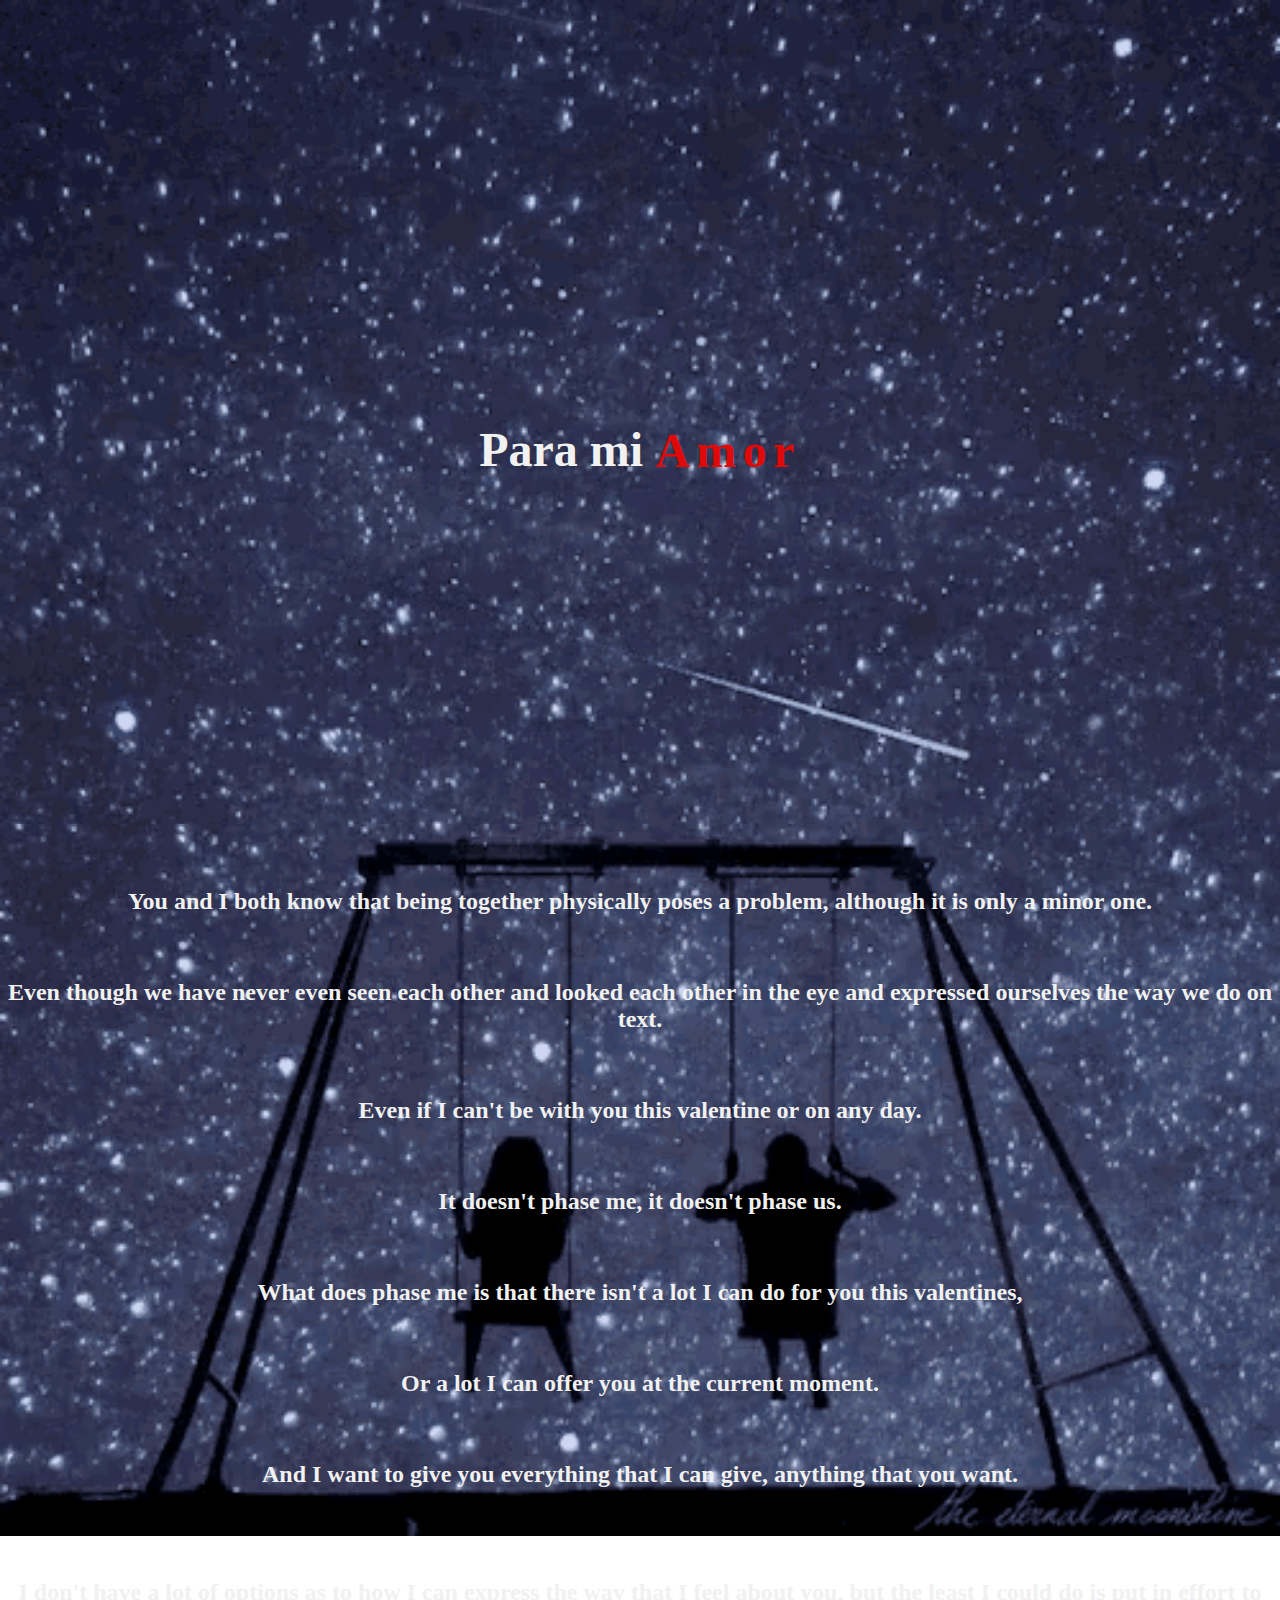
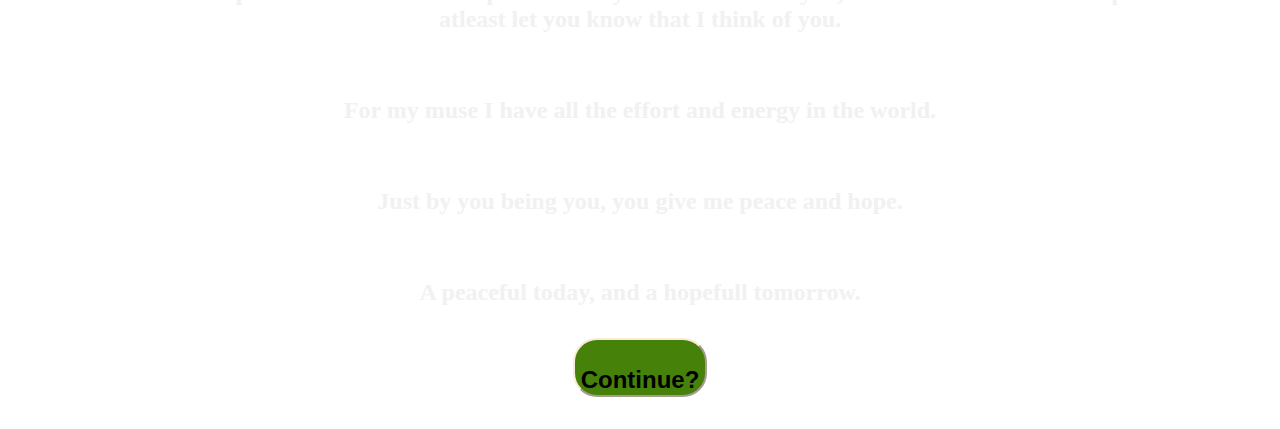
<file: index.html>
<!DOCTYPE html>
<html lang="en">
<head>
    <meta charset="UTF-8">
    <meta name="viewport" content="width=device-width, initial-scale=1.0">
    <link rel="stylesheet" href="stylesheet.css">
    <title>Happy Valentines.</title>
</head>
<body>
    <div class="container">
    <div class="love">
            <h1 class="heading">Para mi <span>Amor</span></h1>
            </div>
            <br>
            <P class="content">
                You and I both know that being together physically poses a problem, although it is only a minor one.</P>
                <P class="content" >Even though we have never even seen each other and looked each other in the eye and expressed ourselves the way we do on text. </P>
                <p class="content"> Even if I can't be with you this valentine or on any day.</p>
                <p class="content"> It doesn't phase me, it doesn't phase us.</p>
               <p class="content"> What does phase me is that there isn't a lot I can do for you this valentines,</p>
               <p class="content"> Or a lot I can offer you at the current moment.</p>
               <p class="content"> And I want to give you everything that I can give, anything that you want.</p>
               <br>
               <p class="content"> I don't have a lot of options as to how I can express the way that I feel about you, but the least I could do is put in effort to atleast let you know that I think of you.</p>
               <p class="content"> For my muse I have all the effort and energy in the world.</p>
               <p class="content"> Just by you being you, you give me peace and hope.</p>
               <p class="content"> A peaceful today, and a hopefull tomorrow.</p>
            <button id="button" type="button" onclick="location.href='continue.html'"> Continue?</button>
            
        </div>
    </div>
    
</body>
</html>
</file>
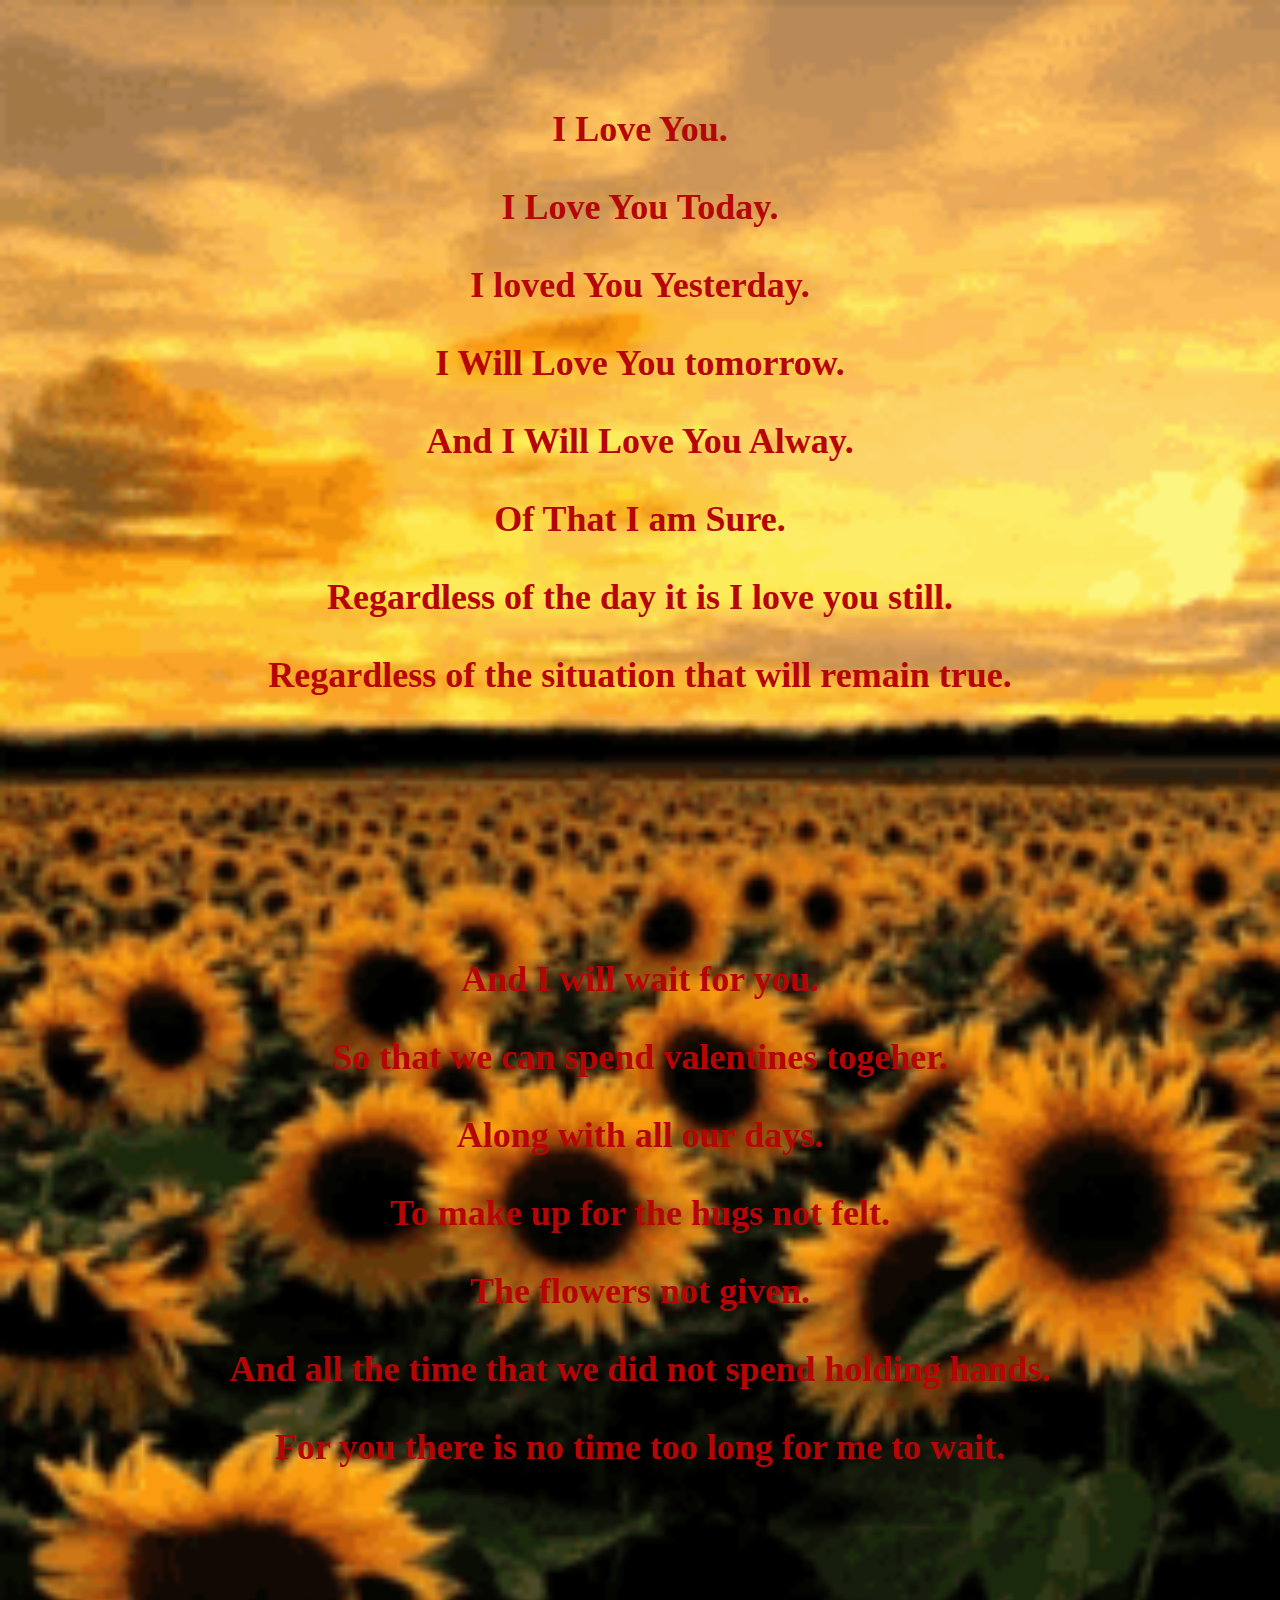
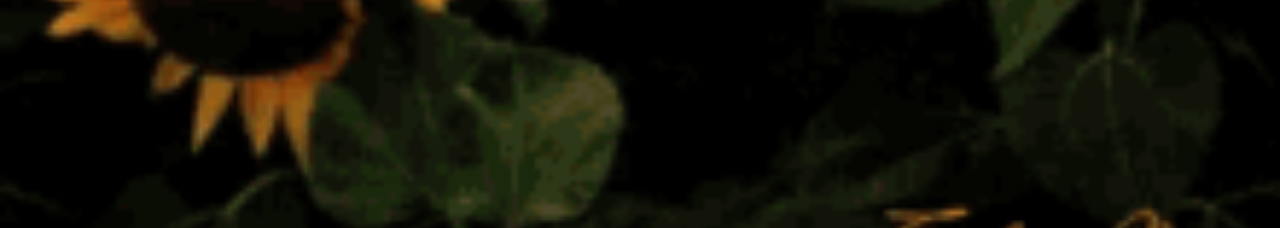
<file: continue.html>
<!DOCTYPE html>
<html lang="en">
<head>
    <meta charset="UTF-8">
    <meta name="viewport" content="width=device-width, initial-scale=1.0">
    <title>A Pledge</title>
    <link rel="stylesheet" href="stylesheet2.css">
</head>
<body class="confess">
    <div class="first">
        <p class="p1">I Love You.</p>
        <p class="p2">I Love You Today.</p>
        <p class="p3">I loved You Yesterday.</p>
        <p class="p4">I Will Love You tomorrow.</p>
        <p class="p5">And I Will Love You Alway.</p>
        <p class="p6">Of That I am Sure.</p>
        <p class="p7">Regardless of the day it is I love you still.</p>
        <p class="p8">Regardless of the situation that will remain true.</p>
        </div>

    <div class="wait">
        <p class="p9">And I will wait for you.</p>
        <p class="p10">So that we can spend valentines togeher.</p>
        <p class="p11">Along with all our days.</p>
        <p class="p12">To make up for the hugs not felt.</p>
        <p class="p13">The flowers not given.</p>
        <p class="p14">And all the time that we did not spend holding hands.</p>
        <p class="p15">For you there is no time too long for me to wait.</p>

    </div>

    
</body>
</html>
</file>
<file: stylesheet.css>
*{
    padding-top: 2%;
    margin: 0%;
    background-image: url(playground-shooting-star-es8xpv903z3wvjai.gif);
    background-repeat: no-repeat;
    background-size: cover;
    background-attachment: fixed;
    align-items: center;

}

.container{
    font-family: 'Times New Roman', Times, serif;
    color: rgb(241, 241, 241);
    text-align: center;
    font-size: 24px;
    font-weight: 800;
    align-self: center;
}

.content{
    padding-top: 5%;
    text-align: center;
    left: 5%;
    right: 5%;

}
.heading{
    padding-bottom: 25%;
}

.love{
    padding-top: 25%;
    text-align: center;
    align-self: center;
    background: transparent;
}

.love h2{
    font-size: 32px;
    margin-bottom: 25vh;
}

#button{
    align-self: center;
    size: 32px;
    margin-top: 32px;
    margin-bottom: 32px;
    border-color: antiquewhite;
    border-radius: 1em;
    outline: none;
    background: rgb(70, 130, 10);
    font-size: 24px;
    font-weight: bold;
    color: rgb(0, 0, 0);

}

.heading span{
    color: rgb(223, 9, 9);
    size: 40px;
    letter-spacing: 0.5vw;
    position: relative;
}
</file>
<file: stylesheet2.css>
*{
    background-image: url(sunflower-yellow-sky.gif);
    background-repeat: no-repeat;
    background-size: cover;
    background-attachment: fixed;
    background-blend-mode: soft-light;
    align-items: center;
    font-family: 'Times New Roman', Times, serif;
    font-size: 36px;
    font-weight: 900;
}

.confess{
    text-align: center;
    font-size: large;
    font-weight: bold;
    color: rgb(182, 5, 5);
    padding-top: 5%;
}

@keyframes fadein{
    from{opacity: 0%;}
    to{opacity: 100%;}
}
.wait{
    text-align: center;
    font-size: large;
    font-weight: bold;
    color: rgb(182, 5, 5);
    background: transparent;
    padding-top: 15%;
    padding-bottom: 25%;
    border: 25%;
    animation-name: fadein;
    animation-duration: 3s;
    animation-timing-function: ease-in;
}

.confess p{
    background: transparent;
}


@keyframes slideinleft{
    from{transform: translateX(-900px);}
    to{transform: translateX(0);}
}

.p1{
    animation-name: slideinleft;
    animation-duration: 2s;
    animation-timing-function: ease-in;
}

.p2{
    animation-name: slideinleft;
    animation-duration: 2.5s;
    animation-timing-function: ease-in;
}

.p3{
    animation-name: slideinleft;
    animation-duration: 3s;
    animation-timing-function: ease-in;
}

.p4{
    animation-name: slideinleft;
    animation-duration: 3.5s;
    animation-timing-function: ease-in;
}

.p5{
    animation-name: slideinleft;
    animation-duration: 4s;
    animation-timing-function: ease-in;
}

.p6{
    animation-name: slideinleft;
    animation-duration: 4.5s;
    animation-timing-function: ease-in;
}

.p7{
    animation-name: slideinleft;
    animation-duration: 5s;
    animation-timing-function: ease-in;
}

.p8{
    animation-name: slideinleft;
    animation-duration: 5.5s;
    animation-timing-function: ease-in;
}

.p9{
    animation-name: slideinleft;
    animation-duration: 7s;
    animation-timing-function: ease-in;
}

.p10{
    animation-name: slideinleft;
    animation-duration: 7.5s;
    animation-timing-function: ease-in;
}

.p11{
    animation-name: slideinleft;
    animation-duration: 8s;
    animation-timing-function: ease-in;
}

.p12{
    animation-name: slideinleft;
    animation-duration: 8.5s;
    animation-timing-function: ease-in;
}

.p13{
    animation-name: slideinleft;
    animation-duration: 9s;
    animation-timing-function: ease-in;
}

.p14{
    animation-name: slideinleft;
    animation-duration: 9.5s;
    animation-timing-function: ease-in;
}

.p15{
    animation-name: slideinleft;
    animation-duration: 10s;
    animation-timing-function: ease-in;
}
</file>
